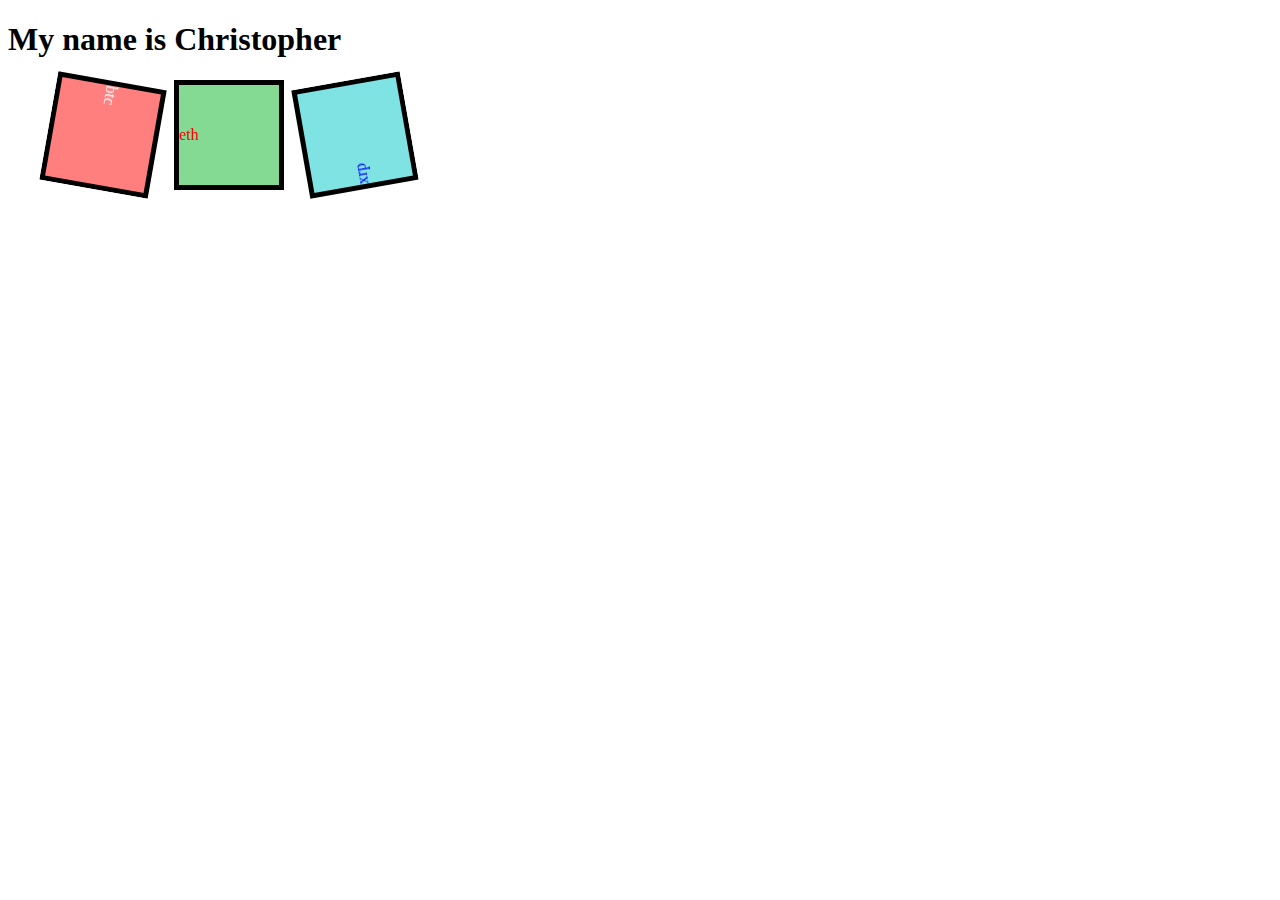
<file: index.html>
<!DOCTYPE html>
<html lang="en">
<head>
    <meta charset="UTF-8">
    <meta name="viewport" content="width=device-width, initial-scale=1.0">
    <title>Document</title>
    <link rel="stylesheet" href="style.css">
</head>
<body>
    <h1>My name is Christopher</h1>
    <ol>
        <li>btc</li>
        <li>eth</li>
        <li>xrp</li>
    </ol>
</body>
</html>
</file>
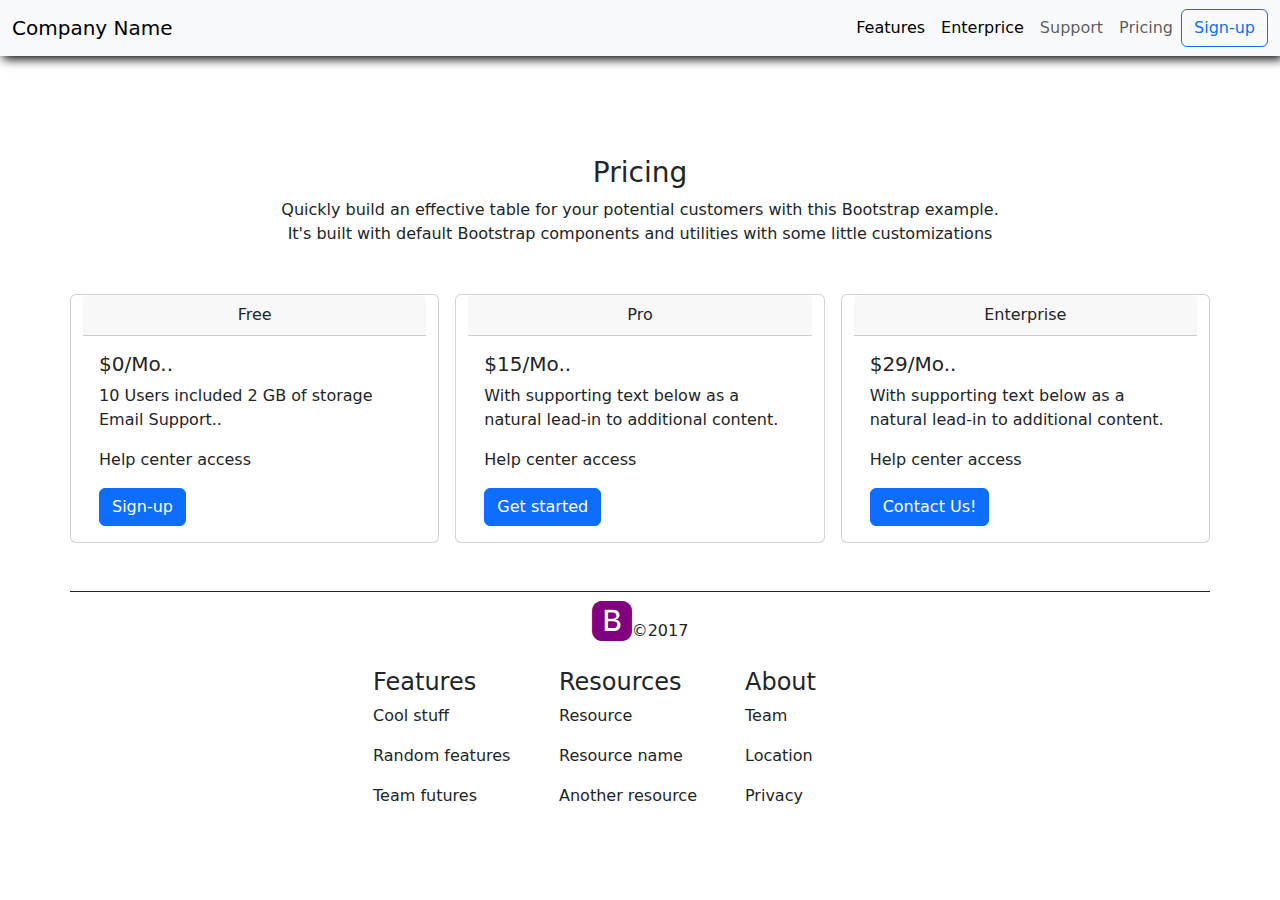
<file: classwork.html>
<!DOCTYPE html>
<html lang="en">
<head>
    <meta charset="UTF-8">
    <meta name="viewport" content="width=device-width, initial-scale=1.0">
    <title>class work</title>
    <link rel="stylesheet" href="https://cdn.jsdelivr.net/npm/bootstrap-icons@1.11.3/font/bootstrap-icons.min.css">
    <link href="https://cdn.jsdelivr.net/npm/bootstrap@5.3.3/dist/css/bootstrap.min.css" rel="stylesheet" integrity="sha384-QWTKZyjpPEjISv5WaRU9OFeRpok6YctnYmDr5pNlyT2bRjXh0JMhjY6hW+ALEwIH" crossorigin="anonymous">
</head>
<style>
    #header {
        box-shadow: 3px 3px 10px black !important;
    }
    #footer {
        border-top: 1px solid;
        width: 90%;
    }
    .bi-bootstrap-fill {
        color: purple !important;
    }
    .pricing {
        margin-top: 100px;
    }
</style>
<body>
    <header id="header">
        <nav class="navbar navbar-expand-lg bg-body-tertiary">
            <div class="container-fluid">
              <a class="navbar-brand" href="#">Company Name</a>
            <form class="d-flex" role="search">                  
              <div class="collapse navbar-collapse" id="navbarSupportedContent">
                <ul class="navbar-nav me-auto mb-2 mb-lg-0">
                  <li class="nav-item">
                    <a class="nav-link active" aria-current="page" href="#">Features</a>
                  </li>
                  <li class="nav-item">
                    <a class="nav-link active" aria-current="page" href="#">Enterprice</a>
                  </li>
                  <li class="nav-item">
                    <a class="nav-link" href="#">Support</a>
                  </li>
                  <li class="nav-item">
                    <a class="nav-link">Pricing</a>
                  </li>
                </ul>
                  <button class="btn btn-outline-primary" type="submit">Sign-up</button>
                </form>
              </div>
              <button class="navbar-toggler" type="button" data-bs-toggle="collapse" data-bs-target="#navbarSupportedContent" aria-controls="navbarSupportedContent" aria-expanded="false" aria-label="Toggle navigation">
                <span class="navbar-toggler-icon"></span>
              </button>
            </div>
          </nav>
    </header>

    <section class="container pricing">
        <div>
            <h3 class="d-flex justify-content-center align-items-center">Pricing</h3>
            <p class="d-flex justify-content-center text-center">Quickly build an effective table for your potential customers with this Bootstrap example. <br> It's built with default Bootstrap components and utilities with some little customizations</p>
        </div>

        <div class="row d-flex justify-content-center gap-3 my-5">
            <div class="card col-xs-10 col-sm-10 col-lg" style="width: 15rem;">
                <div class="card-header d-flex justify-content-center">Free</div>
                <div class="card-body">
                  <h5 class="card-title">$0/Mo..</h5>
                  <p class="card-text">10 Users included 2 GB of storage Email Support..</p>
                  <p>Help center access</p>
                  <a href="#" class="btn btn-primary">Sign-up</a>
                </div>
              </div>

              <div class="card col-xs-10 col-sm-10 col-lg" style="width: 15rem;">
                <div class="card-header d-flex justify-content-center">Pro</div>
                <div class="card-body">
                  <h5 class="card-title">$15/Mo..</h5>
                  <p class="card-text">With supporting text below as a natural lead-in to additional content.</p>
                  <p>Help center access</p>
                  <a href="#" class="btn btn-primary">Get started</a>
                </div>
              </div>

              <div class="card col-xs-10 col-sm-10 col-lg" style="width: 15rem;">
                <div class="card-header d-flex justify-content-center">Enterprise</div>
                <div class="card-body">
                  <h5 class="card-title">$29/Mo..</h5>
                  <p class="card-text">With supporting text below as a natural lead-in to additional content.</p>
                  <p>Help center access</p>
                  <a href="#" class="btn btn-primary">Contact Us!</a>
                </div>
              </div>
        </div>
    </section>

    <footer id="footer" class="container my-5">
        <div class="row d-flex justify-content-center align-items-center">
            <div class="col-xs-10 col-sm-5 col-md-4 col-lg-3 d-flex justify-content-center">
                <p class="">
                <i class="bi bi-bootstrap-fill fs-1"></i>&copy;2017</p>
            </div>

            <div class="d-flex justify-content-center row">
                <div class="col-xs-10 col-sm-5 col-md-2 col-lg-2">
                    <h4>Features</h4>
                    <p>Cool stuff</p>
                    <p>Random features</p>
                    <p>Team futures</p>
                </div>
                <div class="col-xs-10 col-sm-5 col-md-2 col-lg-2">
                    <h4>Resources</h4>
                    <p>Resource</p>
                    <p>Resource name</p>
                    <p>Another resource</p>
                </div>
                <div class="col-xs-10 col-sm-5 col-md-2 col-lg-2">
                    <h4>About</h4>
                    <p>Team</p>
                    <p>Location</p>
                    <p>Privacy</p>
                </div>
            </div>
        </div>
    </footer>
   <script src="https://cdn.jsdelivr.net/npm/bootstrap@5.3.3/dist/js/bootstrap.bundle.min.js" integrity="sha384-YvpcrYf0tY3lHB60NNkmXc5s9fDVZLESaAA55NDzOxhy9GkcIdslK1eN7N6jIeHz" crossorigin="anonymous"></script>
  </body>
</html>
</file>
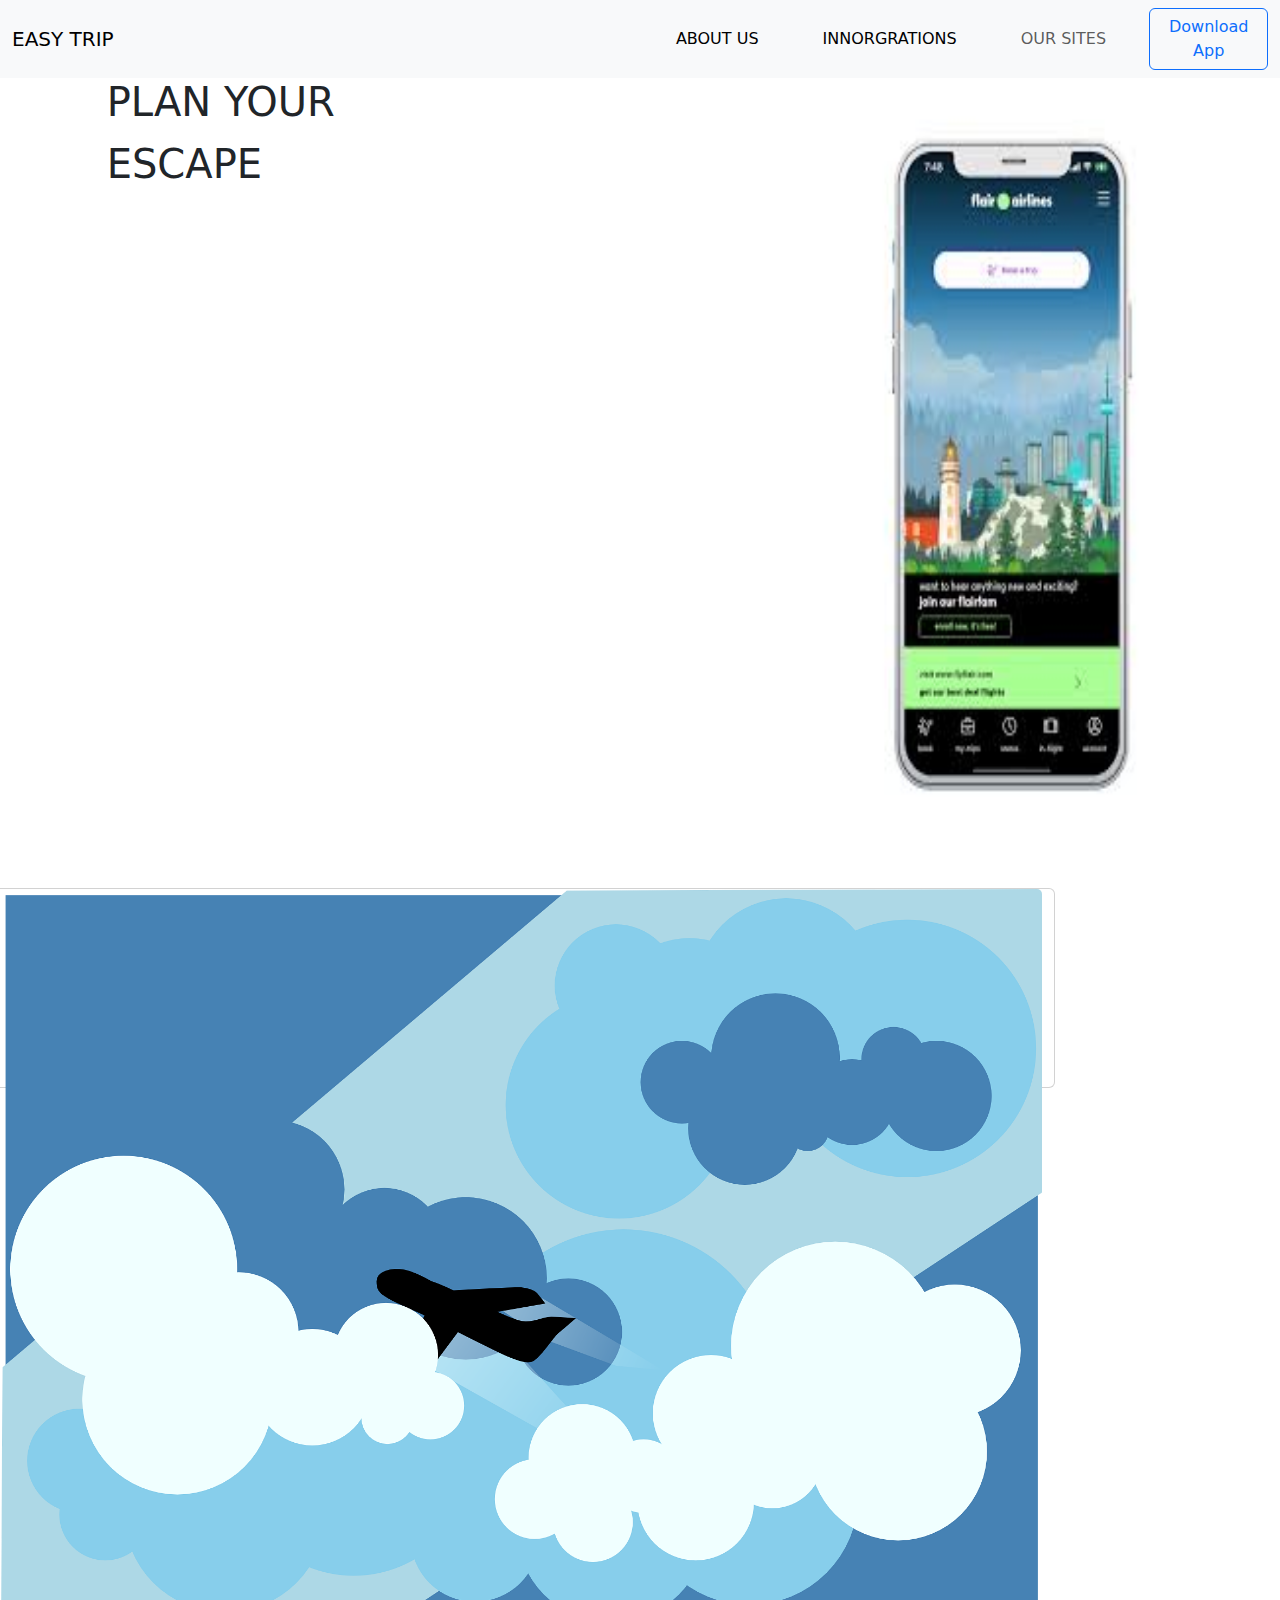
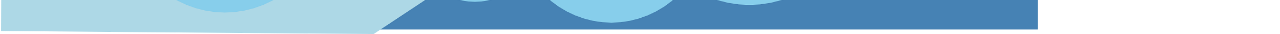
<file: clone-easy-trip.html>
<!DOCTYPE html>
<html lang="en">
<head>
    <meta charset="UTF-8">
    <meta name="viewport" content="width=device-width, initial-scale=1.0">
    <title>Document</title>
    <link rel="stylesheet" href="easy-trip.css">
    <link rel="stylesheet" href="https://cdn.jsdelivr.net/npm/bootstrap-icons@1.11.3/font/bootstrap-icons.min.css">
    <link href="https://cdn.jsdelivr.net/npm/bootstrap@5.3.3/dist/css/bootstrap.min.css" rel="stylesheet" integrity="sha384-QWTKZyjpPEjISv5WaRU9OFeRpok6YctnYmDr5pNlyT2bRjXh0JMhjY6hW+ALEwIH" crossorigin="anonymous">
</head>
<body>
    <header id="header">
        <nav class="navbar navbar-expand-lg bg-body-tertiary">
          <div class="container-fluid">
              <a class="navbar-brand" href="#">EASY TRIP</a>

             <form class="d-flex" role="button">                  
              <div class="collapse navbar-collapse" id="navbarSupportedContent">
                <div class="container">

                    <ul class="navbar-nav me-auto mb-2 mb-lg-0 gap-5 ">
                        <li class="nav-item">
                          <a class="nav-link active" aria-current="page" href="#">ABOUT US</a>
                        </li>
                        <li class="nav-item">
                          <a class="nav-link active" aria-current="page" href="#">INNORGRATIONS</a>
                        </li>
                        <li class="nav-item">
                          <a class="nav-link" href="#">OUR SITES</a>
                        </li>
                      </ul>

                  </div>
                  <button class="btn btn-outline-primary" type="submit">Download App</button>
              </div>
             </form>
             
              <button class="navbar-toggler" type="button" data-bs-toggle="collapse" data-bs-target="#navbarSupportedContent" aria-controls="navbarSupportedContent" aria-expanded="false" aria-label="Toggle navigation">
                <span class="navbar-toggler-icon"></span>
              </button>
            </div>
          </nav>
    </header>
<!-- Main section-->
    <main>
        <div class="row containers">
            <div class="container fs-1 col-xs-10 col-sm-10 col-md-6 col-lg-6">
                <h1>PLAN YOUR</h1> 
                <P  class="fs-1">ESCAPE</P>
            </div>

           <div  class="col-xs-10 col-sm-10 col-md-4 col-lg-4">
                <img id="mobile" src="images/m3.jpg" alt="">
            </div>

             <!-- <div  class="foot col-xs-10 col-sm-10 col-md-10 col-lg-10">
                <div id="bg">

                    <p>We have the largest selection of unique tours. Try our easy and quick tour selection for any request. <span class="fs-3">24</span> -hours support is always happy to anwer all your questions</p>
                    <button class="btn btn-outline-dark text-success">Get Started</button>
                    <p>The mobile app is available now</p><i class="bi bi-apple"></i> <i class="bi bi-google-play"></i>
                </div>
             </div> -->
            <footer class="foot card col-lg-10" style="height: 40vh;">
              <img src="images/bg1.png" class="card-img-top" alt="...">
                
            </footer>

            
        </div>
    </main>
 <script src="https://cdn.jsdelivr.net/npm/bootstrap@5.3.3/dist/js/bootstrap.bundle.min.js" integrity="sha384-YvpcrYf0tY3lHB60NNkmXc5s9fDVZLESaAA55NDzOxhy9GkcIdslK1eN7N6jIeHz" crossorigin="anonymous"></script>
</body>
</html>
</file>
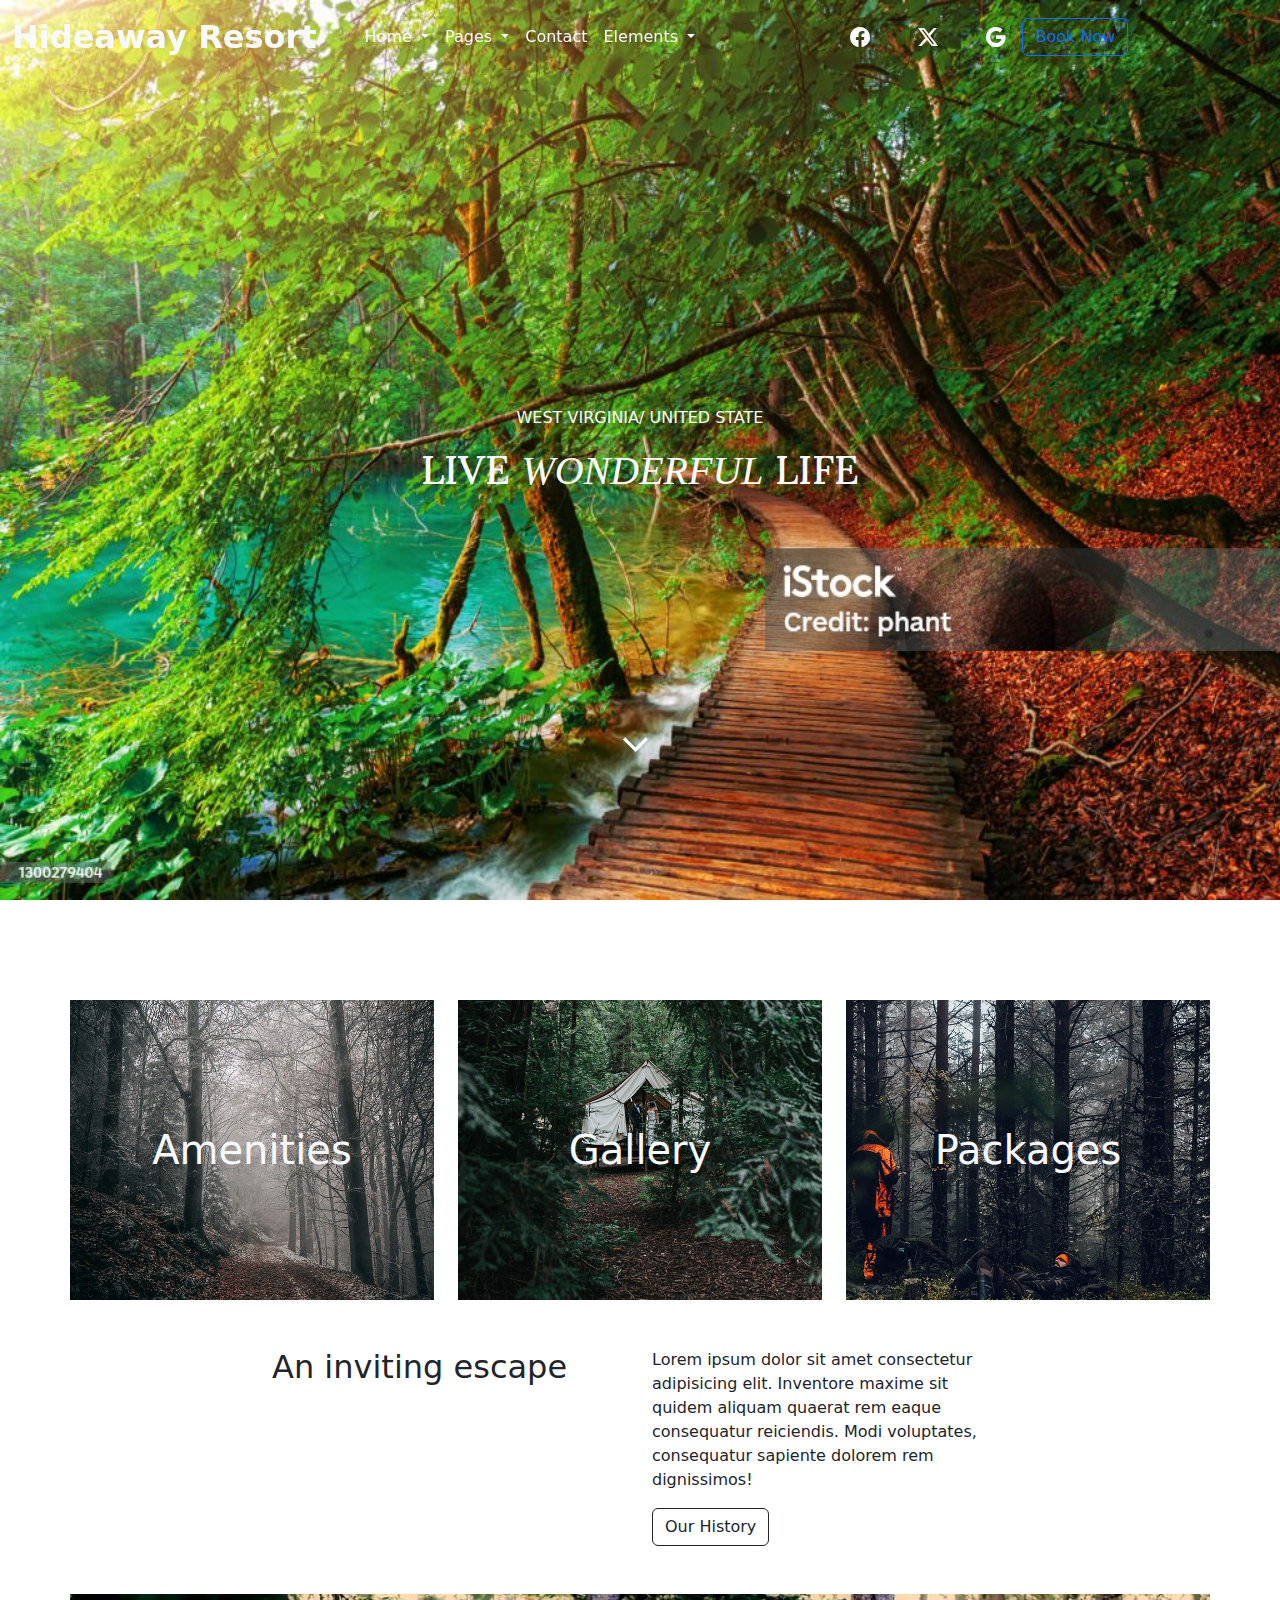
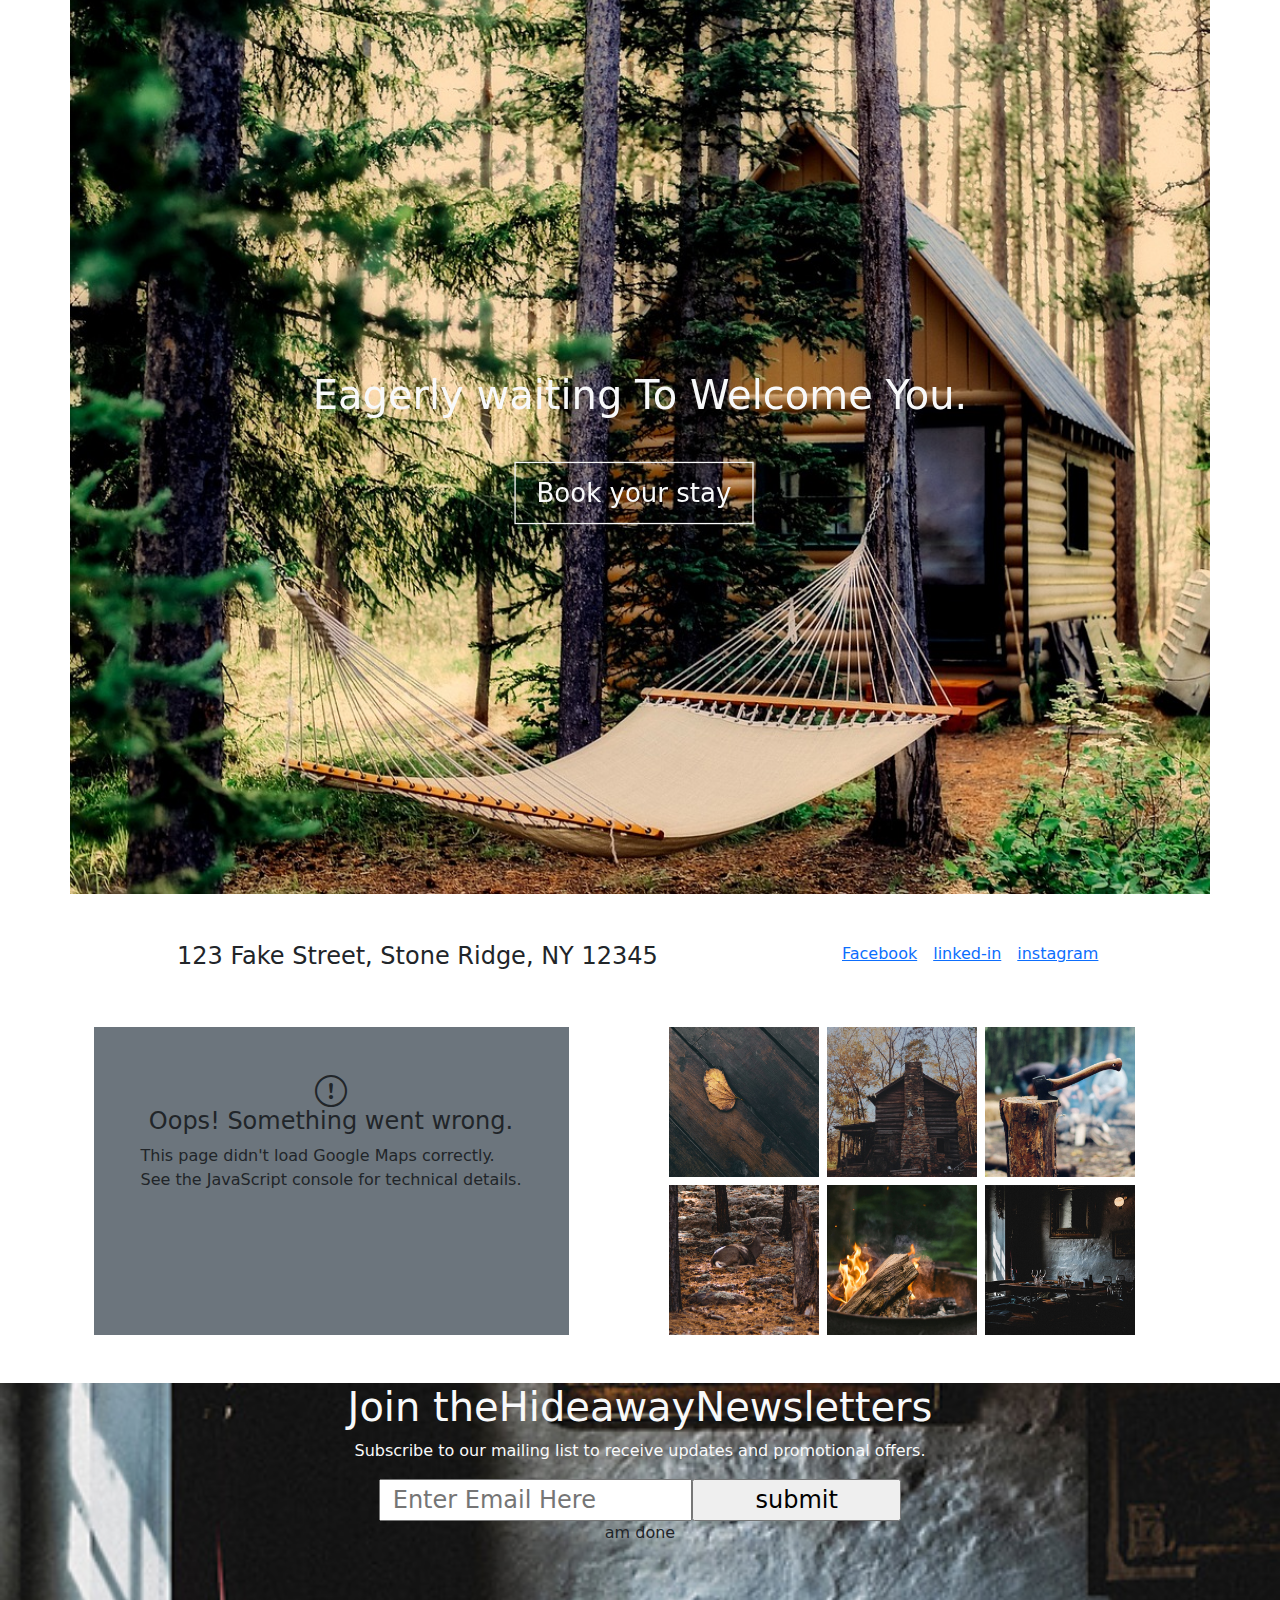
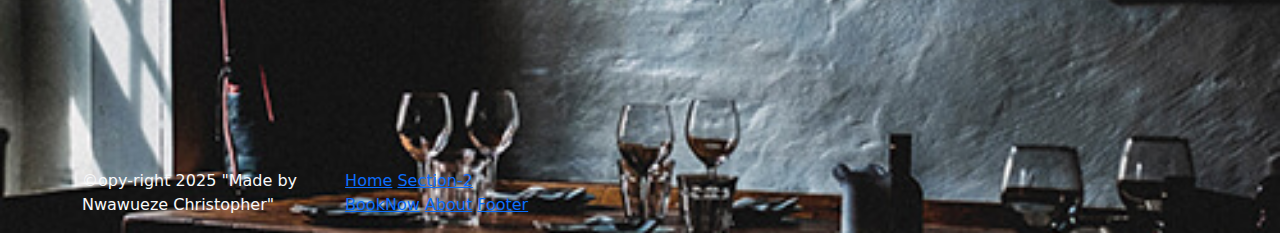
<file: clone-hideaway resort.html>
<!DOCTYPE html>
<html lang="en">
<head>
    <meta charset="UTF-8">
    <meta name="viewport" content="width=device-width, initial-scale=1.0">
    <title>clone of hideaway resort</title>
    <link rel="stylesheet" href="hideaway.css">
    <link rel="stylesheet" href="https://fonts.googleapis.com/css2?family=Material+Symbols+Outlined:opsz,wght,FILL,GRAD@20..48,100..700,0..1,-50..200&icon_names=keyboard_arrow_down" />
    <link rel="preconnect" href="https://fonts.googleapis.com">
    <link rel="preconnect" href="https://fonts.gstatic.com" crossorigin>
    <link href="https://fonts.googleapis.com/css2?family=Agu+Display&family=Bytesized&family=Lora:ital,wght@0,400..700;1,400..700&family=Montserrat:ital,wght@0,100..900;1,100..900&family=Playwrite+BR:wght@100..400&family=Raleway:ital,wght@0,100..900;1,100..900&family=Roboto:ital,wght@0,100..900;1,100..900&display=swap" rel="stylesheet">
    <link rel="stylesheet" href="https://cdn.jsdelivr.net/npm/bootstrap-icons@1.11.3/font/bootstrap-icons.min.css">
    <link href="https://cdn.jsdelivr.net/npm/bootstrap@5.3.3/dist/css/bootstrap.min.css" rel="stylesheet" integrity="sha384-QWTKZyjpPEjISv5WaRU9OFeRpok6YctnYmDr5pNlyT2bRjXh0JMhjY6hW+ALEwIH" crossorigin="anonymous">
</head>
<body>
    <header>
        <nav id="transparent" class="navbar navbar-expand-lg navbar-light bg-transparent container">
            <div class="container-fluid d-flex gap-4">
              <a class="navbar-brand fs-2 fw-bold text-light" href="#">Hideaway Resort</a>
              <button class="navbar-toggler" type="button" data-bs-toggle="collapse" data-bs-target="#navbarSupportedContent" aria-controls="navbarSupportedContent" aria-expanded="false" aria-label="Toggle navigation">
                <span class="navbar-toggler-icon"></span>
              </button>
              <div class="collapse navbar-collapse" id="navbarSupportedContent">
                <ul class="navbar-nav me-auto mb-2 mb-lg-0"> 
                  <li class="nav-item dropdown">
                    <a class="nav-link dropdown-toggle text-light" href="#" role="button" data-bs-toggle="dropdown" aria-expanded="false">
                      Home
                    </a>
                    <ul class="dropdown-menu">
                      <li><a class="dropdown-item" href="#">Slider Header</a></li>
                      <li><a class="dropdown-item" href="#">Slider classic</a></li>
                      <li><a class="dropdown-item" href="#">Static Header</a></li>
                      <li><a class="dropdown-item" href="#">Static Classic</a></li>
                      <li><a class="dropdown-item" href="#">Youtube Background</a></li>
                      <li><a class="dropdown-item" href="#">Youtube Classic</a></li>
                      <li><a class="dropdown-item" href="#">Self-hosted Video</a></li>
                      <li><a class="dropdown-item" href="#">Self-hosted Classic</a></li>
                      </ul>
                  </li>

                  <li class="nav-item dropdown">
                    <a class="nav-link dropdown-toggle text-light" href="#" role="button" data-bs-toggle="dropdown" aria-expanded="false">
                      Pages
                    </a>
                    <ul class="dropdown-menu">
                      <li><a class="dropdown-item" href="#">Gallery</a></li>
                      <li><a class="dropdown-item" href="#">Amenities</a></li>
                      <li><a class="dropdown-item">Packages</li>
                      <li><a class="dropdown-item" href="#">Our History</a></li>
                    </ul>
                  </li>

                  <li class="nav-item">
                    <a class="nav-link active text-light" aria-current="page" href="#">Contact</a>
                  </li>

                  <li class="nav-item dropdown">
                    <a class="nav-link dropdown-toggle text-light" href="#" role="button" data-bs-toggle="dropdown" aria-expanded="false">
                      Elements
                    </a>
                    <ul class="dropdown-menu">
                      <li><a class="dropdown-item" href="#">Action</a></li>
                      <li><a class="dropdown-item" href="#">Another action</a></li>
                      <li><hr class="dropdown-divider"></li>
                      <li><a class="dropdown-item" href="#">Something else here</a></li>
                    </ul>
                  </li>
                  
                </ul>
                <div class="d-flex align-items-center gap-3 fs-5" role="search">
                  <div class="d-flex gap-5">
                    <a href=""><i class="bi bi-facebook text-light"></i></a>
                    <a href=""><i class="bi bi-twitter-x text-light"></i></a>
                    <a href=""><i class="bi bi-google text-light"></i></a>
                  </div>
                  <button class="btn btn-outline-primary" type="submit">Book Now</button>
                </div>
              </div>
            </div>
          </nav>
    </header>

     <main>
        <div id="carouselExampleSlidesOnly" class="carousel slide" data-bs-ride="carousel">
          <div class="carousel-inner">
            <div class="carousel-item active">
              <img src="images/resort-1.jpg" class="d-block w-100" alt="..." style="height: 100vh;">
              <div class="card-img-overlay d-flex align-items-center text-center">
                <div class="mx-auto h-fit text-light">
                 <p class="card-text">WEST VIRGINIA/ UNITED STATE</p>
                 <h5 class="card-title fs-1">LIVE <span class="middle">WONDERFUL</span> LIFE</h5>
               </div>
              </div>
            </div>

           <div class="carousel-item">
            <img src="images/resort-2.jpg" class="d-block w-100" alt="..." style="height: 100vh;"">
            <div class="card-img-overlay d-flex align-items-center text-center">
              <div class="mx-auto h-fit text-warning">
              <p class="card-text">WEST VIRGINIA/ UNITED STATE</p>
              <h5 class="card-title fs-1">THE <span class="middle">HIDEAWAY</span> INN</h5>
              </div>
            </div>
           </div>

           <div class="carousel-item">
            <img src="images/resort-3.jpg" class="d-block w-100" alt="..." style="height: 100vh;">
            <div class="card-img-overlay d-flex align-items-center text-center">
              <div class="mx-auto h-fit text-light">
                <p class="card-text">WEST VIRGINIA/ UNITED</p>
                <h5 class="card-title fs-1">PERFECT <span class="middle">VACATION</span> PLACES</h5>
              </div>
            </div>
           </div>
           
          </div>
        
        <span id="btn" class="material-symbols-outlined">
          <a href="#section2"><svg xmlns="http://www.w3.org/2000/svg" height="50px" viewBox="0 -960 960 960" width="55px" fill="#ffffff"><path d="M480-344 240-584l43-43 197 197 197-197 43 43-240 240Z"/></svg></a>
        </span>  
      </div>
      </div>
     </main>
   

   <!-- <section class="container" id="section2">
    <div class="row gap-4" style="margin-top: 100px;">
      <div class="card col-xs-6 col-sm-3 col-lg anime" style="width: auto;">
        <img src="images/r-2.jpg" class="card-img-top anime" alt="resort" style="height: 70vh;">
        <div class="card-img-overlay d-flex align-items-center justify-content-center">
          <div class="h-fit">
            <h1 class="card-title text-light">Amenities</h1>
          </div>
        </div>
      </div>

      <div class="card col-xs-6 col-sm-3 col-lg anime" style="width: auto;">
        <img src="images/r-2-middle.jpg" class="card-img-top anime" alt="resort" style="height: 70vh;">
        <div class="card-img-overlay d-flex justify-content-center align-items-center">
          <div class="h-fit">
            <h1 class="card-title text-light">Gallery</h1>
          </div>
        </div>
      </div>

      <div class="card col-xs-6 col-sm-3 col-lg anime" style="width: auto;">
        <img src="images/r2.jpg" class="card-img-top" alt="resort" style="height: 70vh;">
        <div class="card-img-overlay d-flex justify-content-center align-items-center">
          <div class="h-fit">
            <h1 class="card-title text-light">Packages</h1>
          </div>
        </div>
      </div>
    </div>
   </section> -->
   <section id="section2" class="container" style="margin-top: 100px;">
    <div class="features row d-flex gap-4 justify-content-center">
      <div class="col-xs-10 col-sm-10 col-md-5 col-lg anime-1 p-5"><h1 class="first-col w-full  justify-content-center align-items-center row gap-5 text-light">Amenities</h1></div>
      <div class="col-xs-10 col-sm-10 col-md-5 col-lg anime-2 p-5"><h1 class="second-col w-full  justify-content-center align-items-center row gap-5 text-light">Gallery</h1></div>
      <div class="col-xs-10 col-sm-10 col-md-10 col-lg anime-3 p-5"><h1 class="third-col w-full  justify-content-center align-items-center row gap-5 text-light">Packages</h1></div>
    </div>
   </section>

   <section id="" class="container">
    <div class="row d-flex justify-content-center pt-5">
      <div class="col-xs-10 col-sm-10 col-md-10 col-lg-4 fs-2"><h2>An inviting escape</h2></div>
      <div class="col-xs-10 col-sm-10 col-md-10 col-lg-4"><p>Lorem ipsum dolor sit amet consectetur adipisicing elit. Inventore maxime sit quidem aliquam quaerat rem eaque consequatur reiciendis. Modi voluptates, consequatur sapiente dolorem rem dignissimos!</p>
        <button type="button" class="btn btn-outline-dark">Our History</button>
      </div>
    </div>
   </section>

   <section id="section3" class="container my-5 d-flex align-items-center justify-content-center">
    <div class="child-3 text-light flex-column">
      <h1 class="d-flex justify-content-center">Eagerly waiting To Welcome You.</h1>
      <button id="section3-btn" type="button" class="btn btn-outline-light btn-lg d-flex justify-content-center">Book your stay</button>
    </div>
   </section>

   <section class="container">
    <div class="row d-flex justify-content-center my-5">
      <div class="col-xs-10 col-sm-10 col-lg-7"><h4>123 Fake Street, Stone Ridge, NY 12345</h4></div>
      <div class="col-xs-10 col-sm-10 col-lg-3 d-flex gap-3"><a href="#">Facebook</a><a href="#">linked-in</a><a href="#">instagram</a></div>
    </div>
   </section>

   <section class="container">
    <div class="row my-5 gap-5 justify-content-center">
      <div class="col-xs-10 col-sm-10 col-md-10 col-lg-5 bg-secondary pt-5">
        <i class="bi bi-exclamation-circle d-flex justify-content-center align-items-center fs-2"></i>
        <h4 class="d-flex align-items-center justify-content-center">Oops! Something went wrong.</h4>
        <p class="d-flex align-items-center justify-content-center">This page didn't load Google Maps correctly. <br> See the JavaScript console for technical details.</p>
      </div>

      <div class="col-xs-10 col-sm-10 col-md-10 col-lg-6 d-flex justify-content-center align-items-center">
        <div class="row row-sm-10 gap-2 justify-content-center">
          <div class="col-xs-10 col-sm-5 col-lg-3.5" id="img-1"></div>
          <div class="col-xs-10 col-sm-5 col-lg-3.5" id="img-2"></div>
          <div class="col-xs-10 col-sm-5 col-lg-3.5" id="img-3"></div>
          <div class="col-xs-10 col-sm-5 col-lg-3.5" id="img-4"></div>
          <div class="col-xs-10 col-sm-5 col-lg-3.5" id="img-5"></div>
          <div class="col-xs-10 col-sm-5 col-lg-3.5" id="img-6"></div>
       </div>
      </div>
    </div>
   </section>

   
    <!-- <div class="container row">
      <div class="col-xs-10 col-sm-10 col-lg-10 text-light">
        <h4 class="">Join the Hideaway Newsletters</h4>
        <p class="">Subscribe to our mailing list to receive updates and promotional offers.</p>
      </div>
      <div class=" col-xs-10 col-sm-10 col-lg-10">
        <input type="text" placeholder="Enter Email Here">
        <button id="section4-btn" type="button" class="btn btn-outline-light">Submit</button>
      </div>
    </div> -->
    <footer class="d-flex align-items-center justify-content-center flex-column col-lg-12 col-md-12 col-sm-12 col-xs-12">
      <div class="text-light d-flex justify-content-center align-content-center flex-column">
        <h1 class="d-flex justify-content-center text-center">Join the <span>Hideaway</span> Newsletters</h1>
        <p class="px-3 text-center">Subscribe to our mailing list to receive updates and promotional offers.</p>

        <div class="row d-flex justify-content-center fs-4">
          <input class="col-lg-6 col-md-6 col-sm-4" type="text" placeholder="Enter Email Here">
          <input class="col-lg-4 col-md-4 col-sm-4" type="button" value="submit">
        </div>
      </div>
      <div>
        <p>am done</p>
      </div>

      <div class="container text-light mt-auto">
        <div class="row">
          <div class="col-lg-5 col-md-10 col-sm-10 col-xs-10 d-flex justify-content-center align-content-center ">
            <p>&copy;opy-right 2025 "Made by Nwawueze Christopher"</p>
            <div class="col-lg-5 col-md-10 col-sm-10 col-xs-10">
            <a href="#transparent">Home</a>
            <a href="#section2">Section-2</a>
            <a href="#section3">BookNow</a>
            <a href="#">About</a>
            <a href="#">Footer</a>
          </div>
        </div>
        </div>
      </div>
   </footer>
<script src="https://cdn.jsdelivr.net/npm/bootstrap@5.3.3/dist/js/bootstrap.bundle.min.js" integrity="sha384-YvpcrYf0tY3lHB60NNkmXc5s9fDVZLESaAA55NDzOxhy9GkcIdslK1eN7N6jIeHz" crossorigin="anonymous"></script>
</body>
</html>
</file>
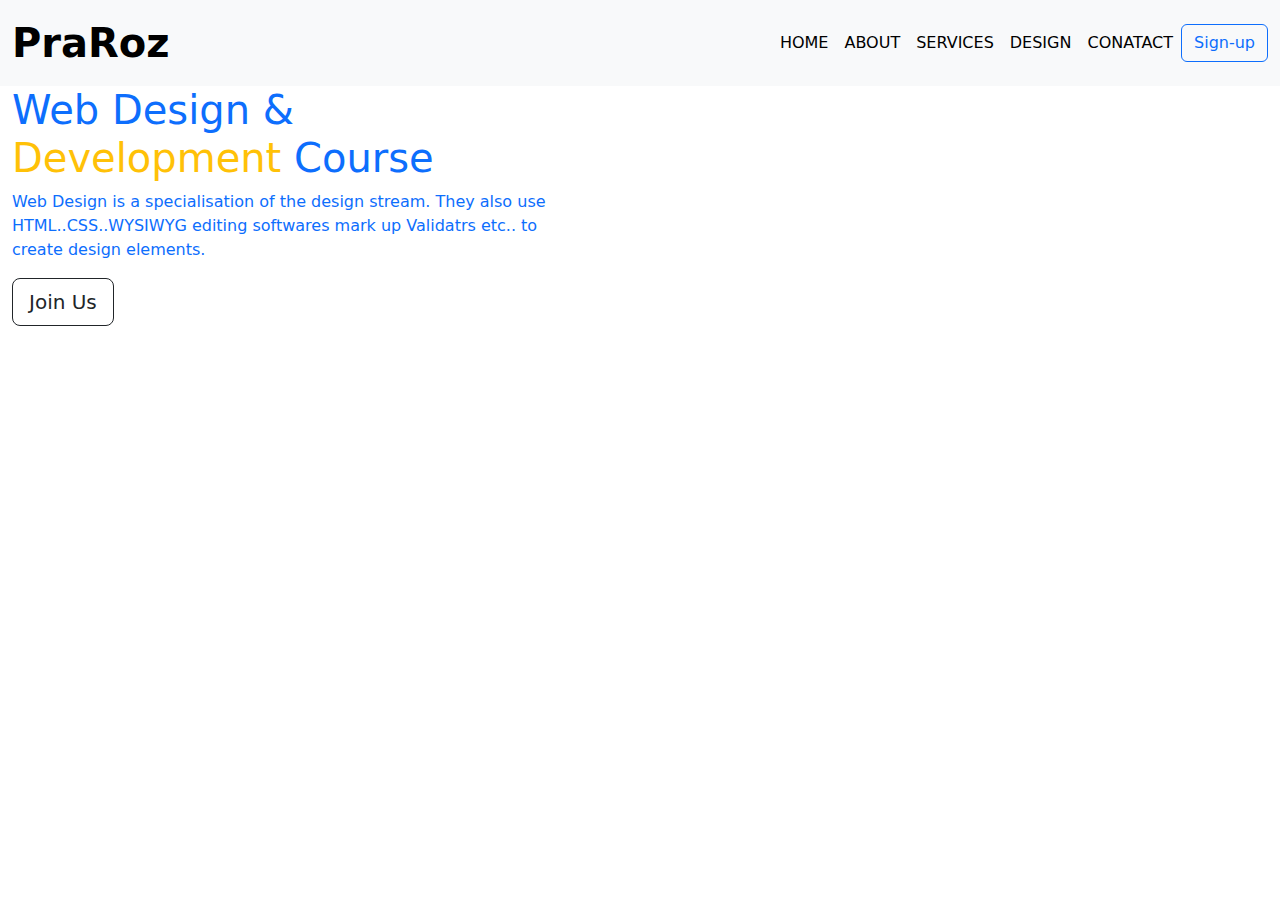
<file: index-2.html>
<!DOCTYPE html>
<html lang="en">
<head>
    <meta charset="UTF-8">
    <meta name="viewport" content="width=device-width, initial-scale=1.0">
    <title>PraRoz clone</title>
    <link rel="stylesheet" href="praRoz.css">
    <link href="https://cdn.jsdelivr.net/npm/bootstrap@5.3.3/dist/css/bootstrap.min.css" rel="stylesheet" integrity="sha384-QWTKZyjpPEjISv5WaRU9OFeRpok6YctnYmDr5pNlyT2bRjXh0JMhjY6hW+ALEwIH" crossorigin="anonymous">
</head>
<body>
    <header id="header">
        <nav class="navbar navbar-expand-lg bg-body-tertiary">
            <div class="container-fluid">
              <a class="navbar-brand fs-1 fw-bold" href="#">PraRoz<i class="bi bi-globe-europe-africa"></i></a>
            <form class="d-flex" role="search">                  
              <div class="collapse navbar-collapse" id="navbarSupportedContent">
                <ul class="navbar-nav me-auto mb-2 mb-lg-0">
                  <li class="nav-item">
                    <a class="nav-link active" aria-current="page" href="#">HOME</a>
                  </li>
                  <li class="nav-item">
                    <a class="nav-link active" aria-current="page" href="#">ABOUT</a>
                  </li>
                  <li class="nav-item">
                    <a class="nav-link active" href="#">SERVICES</a>
                  </li>
                  <li class="nav-item">
                    <a class="nav-link active" href="#">DESIGN</a>
                  </li>
                  <li class="nav-item">
                    <a class="nav-link active" href="#">CONATACT</a>
                  </li>
                </ul>
                  <button class="btn btn-outline-primary" type="submit">Sign-up</button>
                </form>
              </div>
              <button class="navbar-toggler" type="button" data-bs-toggle="collapse" data-bs-target="#navbarSupportedContent" aria-controls="navbarSupportedContent" aria-expanded="false" aria-label="Toggle navigation">
                <span class="navbar-toggler-icon"></span>
              </button>
            </div>
          </nav>
    </header>

    <main class="">
        <div id="bg-image."></div>

        <div class="row text-primary container">
            <div class="col-lg-6 col-md-6 col-sm-6">
                <h1>Web Design & <span class="text-warning">Development</span> Course </h1>
                <p>Web Design is a specialisation of the design stream. They also use HTML..CSS..WYSIWYG editing softwares mark up Validatrs etc.. to create design elements.</p>
                <button class="btn btn-lg btn-outline-dark">Join Us</button>
            </div>
        </div>
    </main>
<script src="https://cdn.jsdelivr.net/npm/bootstrap@5.3.3/dist/js/bootstrap.bundle.min.js" integrity="sha384-YvpcrYf0tY3lHB60NNkmXc5s9fDVZLESaAA55NDzOxhy9GkcIdslK1eN7N6jIeHz" crossorigin="anonymous"></script>
</body>
</html>
</file>
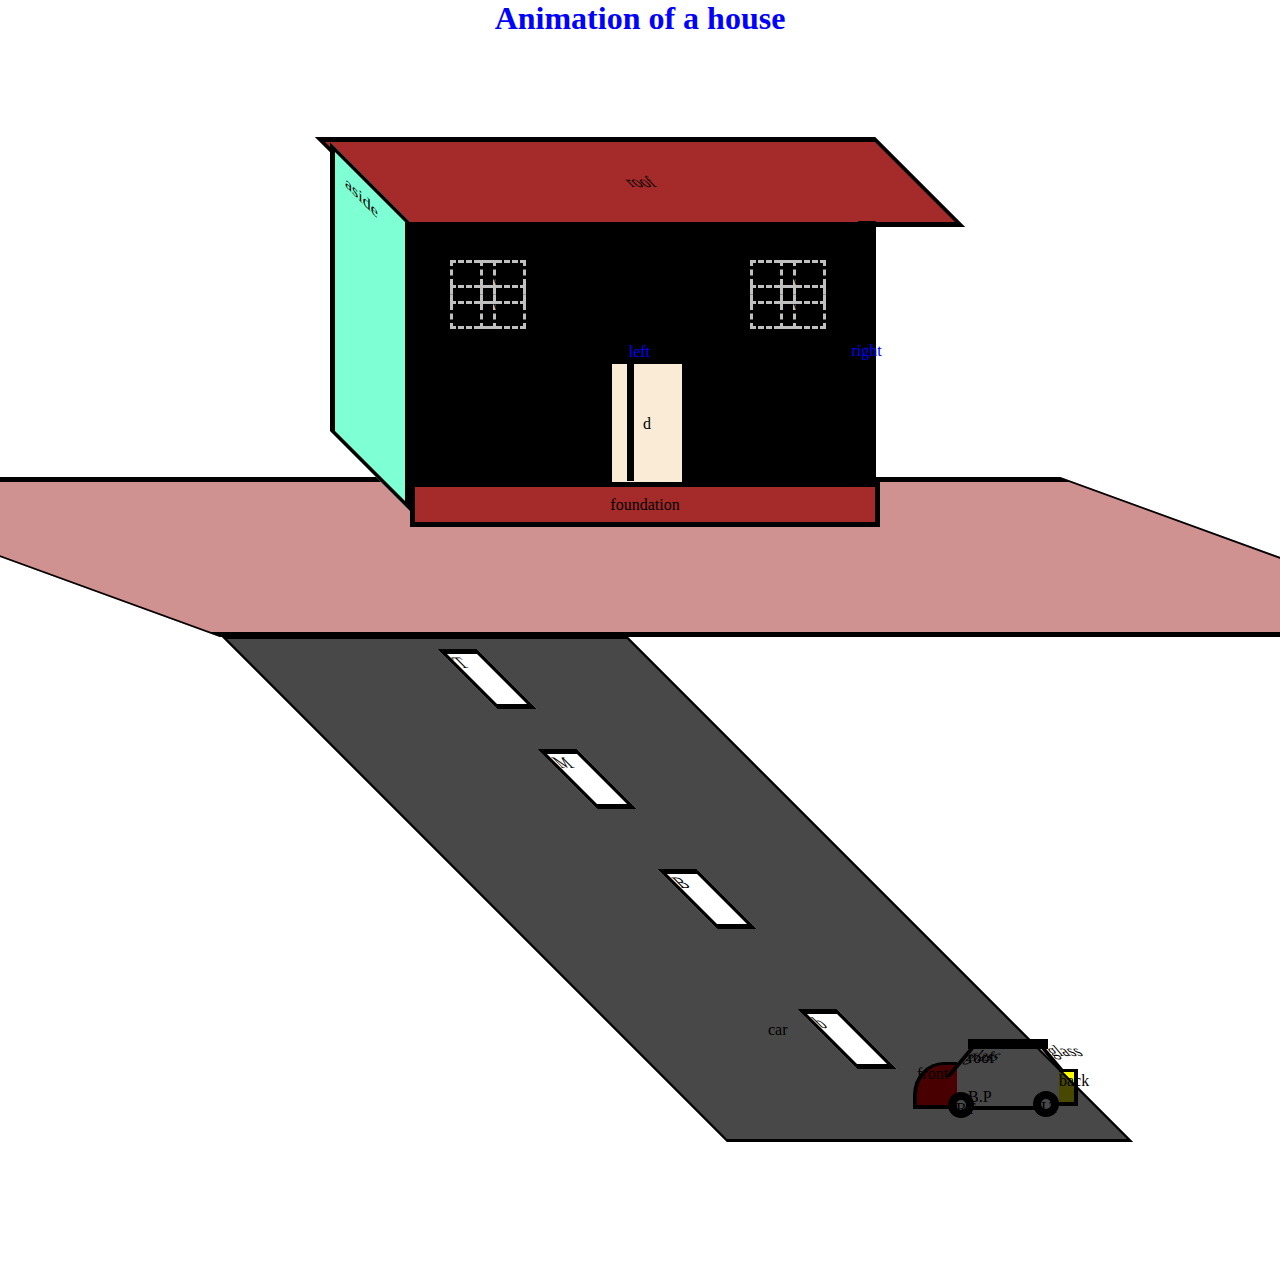
<file: index1.html>
<!DOCTYPE html>
<html lang="en">
<head>
    <meta charset="UTF-8">
    <meta name="viewport" content="width=device-width, initial-scale=1.0">
    <title>Document</title>
    <link rel="stylesheet" href="index.css">
</head>
<body>
    <div>
    <div class="house">
        <h1>Animation of a house</h1>
        <div>roof</div>
        <div>left</div>
        <div>right</div>
        <div>foundation</div>
    </div>
    <div class="land">foundation land</div>

    <div class="car">car
        <div class="top">roof</div>
        <div class="top-left">glass</div>
        <div class="top-right">glass</div>
        <div class="left">front</div>
        <div class="right">back</div>
        <div class="left-tire">LT</div>
        <div class="right-tire">RT</div>
        <div class="bottom-plate">B.P</div>
    </div>

    <div class="road">
        <div>T</div>
        <div>M</div>
        <div>B</div>
        <div>b</div>
    </div>
    
     <div class="border">
        <div class="window-1">w</div>
        <div class="window-2">w</div>
        <div class="window-3">w</div>
        <div class="window-4">w</div>
        <div class="window-5">w</div>
        <div class="window-6">w</div>
        <div class="window-7">w</div>
        <div class="window-8">w</div>
        <div class="side-wall">aside</div>
        <div class="door-1">d</div>
        <div class="door-2"></div>
    </div>
</div>
</body>
</html>
</file>
<file: style.css>
::marker {
    color: blue;
}
ol {
    display: flex;
    grid-template-columns: 200px 200px 200px;
    column-gap: 1rem;
    list-style-type: none;
    text-align: center;
    align-items: center;

}

ol li:first-child {
    border: 5px solid black;
    width: 100px;
    height: 100px;
    background-color: rgb(255, 0, 0, 0.5);
    backdrop-filter: blur(10px);
    color: white;
    animation-name: firstbox;
    animation-duration: 5s;
    animation-timing-function: ease-in;
    animation-iteration-count: infinite;
    transform: rotate(100deg);
    display: flex;
    align-items: center;

    

}

ol li:nth-child(2){
    border: 5px solid black;
    width: 100px;
    height: 100px;
    background-color: rgb(10, 180, 040, 0.5);
    backdrop-filter: blur(10px);
    color: red;
    animation-name: secondbox;
    animation-duration: 5s;
    animation-timing-function: ease-in;
    animation-iteration-count: initial;
    /* animation-direction: alternate-reverse; */
    animation-iteration-count: infinite;
    display: flex;
    align-items: center;


}

ol li:last-child {
    border: 5px solid black;
    width: 100px;
    height: 100px;
    background-color: rgb(0, 200, 200, 0.5);
    backdrop-filter: blur(10px);
    color: blue;
    animation-name: thirdbox;
    animation-duration: 5s;
    animation-timing-function: ease-in;
    animation-iteration-count: infinite;
    display: flex;
    align-items: center;
    transform: rotate(-100deg);



}
@keyframes firstbox {
    0% {background-color: aqua; transform: translateY(-100px);}
    25% {background-color: blue; transform: translateY(100px);transform: rotate(300deg);}
    50% {background-color: #bf4d60; transform: translateY(50px); transform: translateX(-50px)}
    75% {background-color: aqua; transform: translateY(150px);}
    100% {background-color: rgb(90, 183, 90); transform: translateY,(250px)}
}

@keyframes secondbox {
    0% {background-color: aqua; transform: rotateX(40deg); transform: translateY(200px);}
    25% {background-color: rgb(10, 10, 37); transform: translateY(100px);}
    50% {background-color: #ffc0cb; transform: translateY(50px); width: 200px;}
    75% {background-color: rgba(56, 179, 179, 0.178); transform: translateY(150px);}
    100% {background-color: rgba(56, 137, 56, 0.687); transform: translateY(250px)}
}

@keyframes thirdbox {
    0% {background-color: aqua; transform: rotateX(40deg); transform: translateY(-100px);}
    25% {background-color: rgba(109, 9, 84, 0.543); transform: translateY(100px);transform: rotate(100deg);}
    50% {background-color: #ffc0cbc5; transform: translateY(50px); transform: translateX(50px)}
    75% {background-color: aqua; transform: translateY(150px);}
    100% {background-color: green; transform: translateY,(250px)}
}
</file>
<file: easy-trip.css>
body{
    padding: 0;
    margin: 0;
}
.containers {
    width: 100%;
}
#mobile {
    width: 80%;
    height: 90vh;
    z-index: 999;
}

.foot {
    height: 200px !important;
}
</file>
<file: hideaway.css>
body {
  overflow-x: hidden;
}

.bi-facebook:hover {
    color: blue !important;
}

.card-title {
    font-family: "lora", serif;
  }
  .middle {
    font-family: cursive;
    font-style: italic;
  }
  #btn {
    position: absolute;
    top: 80vh;
    left: 47.5vw;
  }
 @media screen and (max-width: 420px){
  #btn{
    position: absolute;
    top: 80vh;
    left: 45vw;
  }
}
  #btn:hover {
    transform: translateY(10px) scale(1.2);
  }
  .h-fit {
    animation: text 3s 0.4s ;
  }
  @keyframes text {
    from {transform: translateY(50px);}
    to {transform: translateY(0);}
  }
  /* #r2 {
    background-image: url(images/r2.jpg);
  }
  #r-2-middle {
    background-image: url(images/r-2-middle.jpg);
  }
  #r-2 {
    background-image: url(images/r-2.jpg);
  } */
.anime-1 {
    background-image: url(images/g-1.jpg);
    background-size: cover;
    background-repeat: no-repeat;
    width: 100px;
    height: 300px;
}
.anime-2 {
    background-image: url(images/g-2.jpg);
    background-size: cover;
    background-repeat: no-repeat;
    width: 100px;
    height: 300px;
}
.anime-3 {
    background-image: url(images/g-3.jpg);
    background-size: cover;
    background-repeat: no-repeat;
    width: 100px;
    height: 300px;
}
.first-col h1, .second-col h1, .third-col h1 {
    height: 100%;
}
h1{
    height: 100%;
}
.features h1:hover{
    border: 6px solid white;
}
#section3 {
    background-image: url(images/resort-3.jpg);
    filter: blur(0.4px);
    background-size: cover;
    background-repeat: no-repeat;
    height: 100vh;
    
}
#section3-btn {
  margin-left: 35%;
  margin-top: 50px;
  transform: scale(1.3);
  border-radius: 0 !important;
}
 #containers {
  margin-right: -150px;
} 
#img-1{
  background-image: url(images/c-1.jpg);
  background-size: cover;
  background-repeat: no-repeat;
  width: 150px;
  height: 150px;
}
#img-2{
  background-image: url(images/c-2.jpg);
  background-size: cover;
  background-repeat: no-repeat;
  width: 150px;
  height: 150px;
}
#img-3{
  background-image: url(images/c-3.jpg);
  background-size: cover;
  background-repeat: no-repeat;
  width: 150px;
  height: 150px;
}
#img-4{
  background-image: url(images/c-4.jpg);
  background-size: cover;
  background-repeat: no-repeat;
  width: 150px;
  height: 150px;
}
#img-5{
  background-image: url(images/c-5.jpg);
  background-size: cover;
  background-repeat: no-repeat;
  width: 150px;
  height: 150px;
}
#img-6{
  background-image: url(images/footer.jpg);
  background-size: cover;
  background-repeat: no-repeat;
  width: 150px;
  height: 150px;
}
    /* .form {
    background-image: ;
    background-size: cover;
    background-repeat: no-repeat;
    filter: blur(0.4px);
    height: 100vh;
    margin: 130px 0 50px 0;
    display: grid;
    justify-content: center;
    align-items: center;
    } */
#section4-btn {
  border-radius: 0 !important;
}
footer {
  background-image: url(images/footer.jpg);
  background-repeat: no-repeat;
  background-size: cover;
  background-position: center;
  height: 50vh;
}
#transparent {
  background-color: transparent;
  position: absolute;
  z-index: 999;
}
</file>
<file: praRoz.css>
body {
  overflow-x: hidden;
}
#header {
    color: transparent;
}

#bg-image {
    height: 100%;
    background-image: url(images/summer-2880261_1920.jpg);
    background-position: center;
    background-repeat: no-repeat;
    background-size: cover;
}
</file>
<file: index.css>
* {
    padding: 0PX;
    margin: 0PX;
}
body>div {
    margin-bottom: 50em;

}
h1 {
    display: flex;
    color: blue;
    justify-content: center;
}

.house {
    width: 100%;
    height: fit-content;
    display: grid;
    justify-content: center;
    align-items: center;
}

.house div:nth-child(2) {
    display: grid;
    justify-content: center;
    background-color: brown;
    border: 5px solid black;
    width: 550px;
    height: 80px;
    align-items: center;
    margin-top: 100px;
    margin-bottom: 0px;
    transform: skewX(45deg);
}

.side-wall {
    border: 5px solid black;
    width: 50px;
    height: 259px;
    margin-top: -75%;
    margin-left: 330px;
    transform: skewY(45deg);
    background-color: aquamarine;
}

.house div:nth-child(3) {
    display: grid;
    color: blue;
    justify-content: center;
    background-color: black;
    border: 5px solid black;
    width: 80%;
    height: 250px;
    align-items: center;
    margin-top: -5px;
    margin-left: 9%;
}

.house div:nth-child(4) {
    display: grid;
    color: blue;
    justify-content: center;
    background-color: black;
    border: 5px solid black;
    width: 8px;
    height: 250px;
    align-items: center;
    margin-top: 105px;
    position: absolute;
    top: 116px;
    left: 67%;
}

.house div:nth-child(5) {
    display: grid;
    justify-content: center;
    background-color: brown;
    border: 5px solid black;
    width: 460px;
    height: 35px;
    align-items: center;
    margin-left: 50px;
    z-index: 1 ;
}
.window-1 {
    display: grid;
    border: 3px dashed silver;
    width: 20px;
    height: auto;
    position: absolute;
    top: 260px;
    left: 450px;
}

.window-2 {
    display: grid;
    border: 3px dashed silver;
    width: 20px;
    height: auto;
    position: absolute;
    top: 260px;
    left: 480px;
}

.window-3 {
    display: grid;
    border: 3px dashed silver;
    width: 20px;
    height: auto;
    position: absolute;
    top: 285px;
    left: 450px;
}

.window-4 {
    display: grid;
    border: 3px dashed silver;
    width: 20px;
    height: auto;
    position: absolute;
    top: 285px;
    left: 480px;
}

.window-5 {
    display: grid;
    border: 3px dashed silver;
    width: 20px;
    height: auto;
    position: absolute;
    top: 260px;
    left: 750px;
}

.window-6 {
    display: grid;
    border: 3px dashed silver;
    width: 20px;
    height: auto;
    position: absolute;
    top: 260px;
    left: 780px;
}

.window-7 {
    display: grid;
    border: 3px dashed silver;
    width: 20px;
    height: auto;
    position: absolute;
    top: 285px;
    left: 750px;
}

.window-8 {
    display: grid;
    border: 3px dashed silver;
    width: 20px;
    height: auto;
    position: absolute;
    top: 285px;
    left: 780px;
}
.border div {
    padding: 10px;
}

.door-1 {
    background-color: antiquewhite;
    display: flex;
    border: 4px solid black;
    width: 50px;
    height: 100px;
    position: absolute;
    top: 360px;
    left: 47.5%;
    align-items: center;
    justify-content: center;
}
.door-2 {
    display: flex;
    border-left: 7px solid black;
    width: 50px;
    height: 100px;
    position: absolute;
    top: 360.5px;
    left: 49%;
}
.land {
    border: 5px solid black;
    width: auto;
    height: 150px;
    transform: skewX(250deg);
    margin-top: -50px;
    background-color: rgba(165, 42, 42, 0.518);
}

.car {
    margin-left: 60%;
    margin-top: 30%;
    animation-name: Mycar;
    animation-duration: 30s;
    /* transform: rotate(45deg); */
}
@keyframes Mycar {
    0% {transform: translateX(10px);}
    50% {transform: scale(145%) rotate(45deg) translateY(45deg);}
    75% {transform: scale(145%) translateY(-150px) translateX(-300px) rotate(45deg);}
    100% {transform: scale(145%) translateY(-150px) translateX(-100px) rotate(45deg);}
}

.top {
    border-top: 10px solid  black;
    width: 80px;
    margin-left: 200px;
    
}
.top-left {
    border-left: 5px solid black;
    transform: skewX(40deg);
    height: 30px;
    margin-left: 280px;
    margin-top: -25px;
}

.top-right {
    border-left: 5px solid black;
    transform: skewX(320deg);
    height: 30px;
    margin-left: 190px;
    margin-top: -25px;
}

.left {
    background-color: red;
    border-top: 3px solid;
    border-left: 4px solid;
    border-bottom: 4px solid;
    border-radius: 70% 0px 0px 0px;
    width: 40px;
    height: 40px;
    margin-left: 145px;
    margin-top: -15px;

}

.right {
    border-top: 3px solid;
    border-right: 4px solid;
    border-bottom: 4px solid;
    width: 15px;
    height: 30px;
    margin-left: 291px;
    background-color: yellow;
    margin-top: -40px;
    
}

.left-tire {
    border: 8px solid;
    border-radius: 100%;
    width: 10px;
    height: 10px;
    margin-left: 265px;
    margin-top: -15px;
    animation-name: Lt;
    animation-duration: 4s;
    animation-iteration-count: infinite;
    
    
}
@keyframes Lt {
0% {transform: rotate(-10deg), translate(50px);}
100% {transform: rotate(360deg), translate(250px);}
}

.right-tire {
    border: 8px solid;
    border-radius: 100%;
    width: 10px;
    height: 10px;
    margin-left: 180px;
    margin-top: -25px;
}

.bottom-plate {
    border-bottom: 4px solid;
    width: 70px;
    margin-left: 200px;
    margin-top: -30px;
}

.road {
    border: 3px solid;
    background-color: rgba(0, 0, 0, 0.717);
    width: 400px;
    height: 500px;
    margin-left: 37%;
    margin-top: -37%;
    transform: skewX(45deg);
    z-index: 0;
}

.road div:nth-child(1) {
    border: 5px solid black;
    width: 30px;
    height: 50px;
    margin-left: 50%;
    margin-top: 10px;
    background-color: white;
    z-index: 0;
}

.road div:nth-child(2) {
    border: 5px solid black;
    width: 30px;
    height: 50px;
    margin-left: 50%;
    margin-top: 10%;
    background-color: white;
    z-index: 0;
}

.road div:nth-child(3) {
    border: 5px solid black;
    width: 30px;
    height: 50px;
    margin-left: 50%;
    margin-top: 15%;
    background-color: white;
    z-index: 0;
}

.road div:nth-child(4) {
    border: 5px solid black;
    width: 30px;
    height: 50px;
    margin-left: 50%;
    margin-top: 20%;
    background-color: white;
    z-index: 0;
}
</file>
